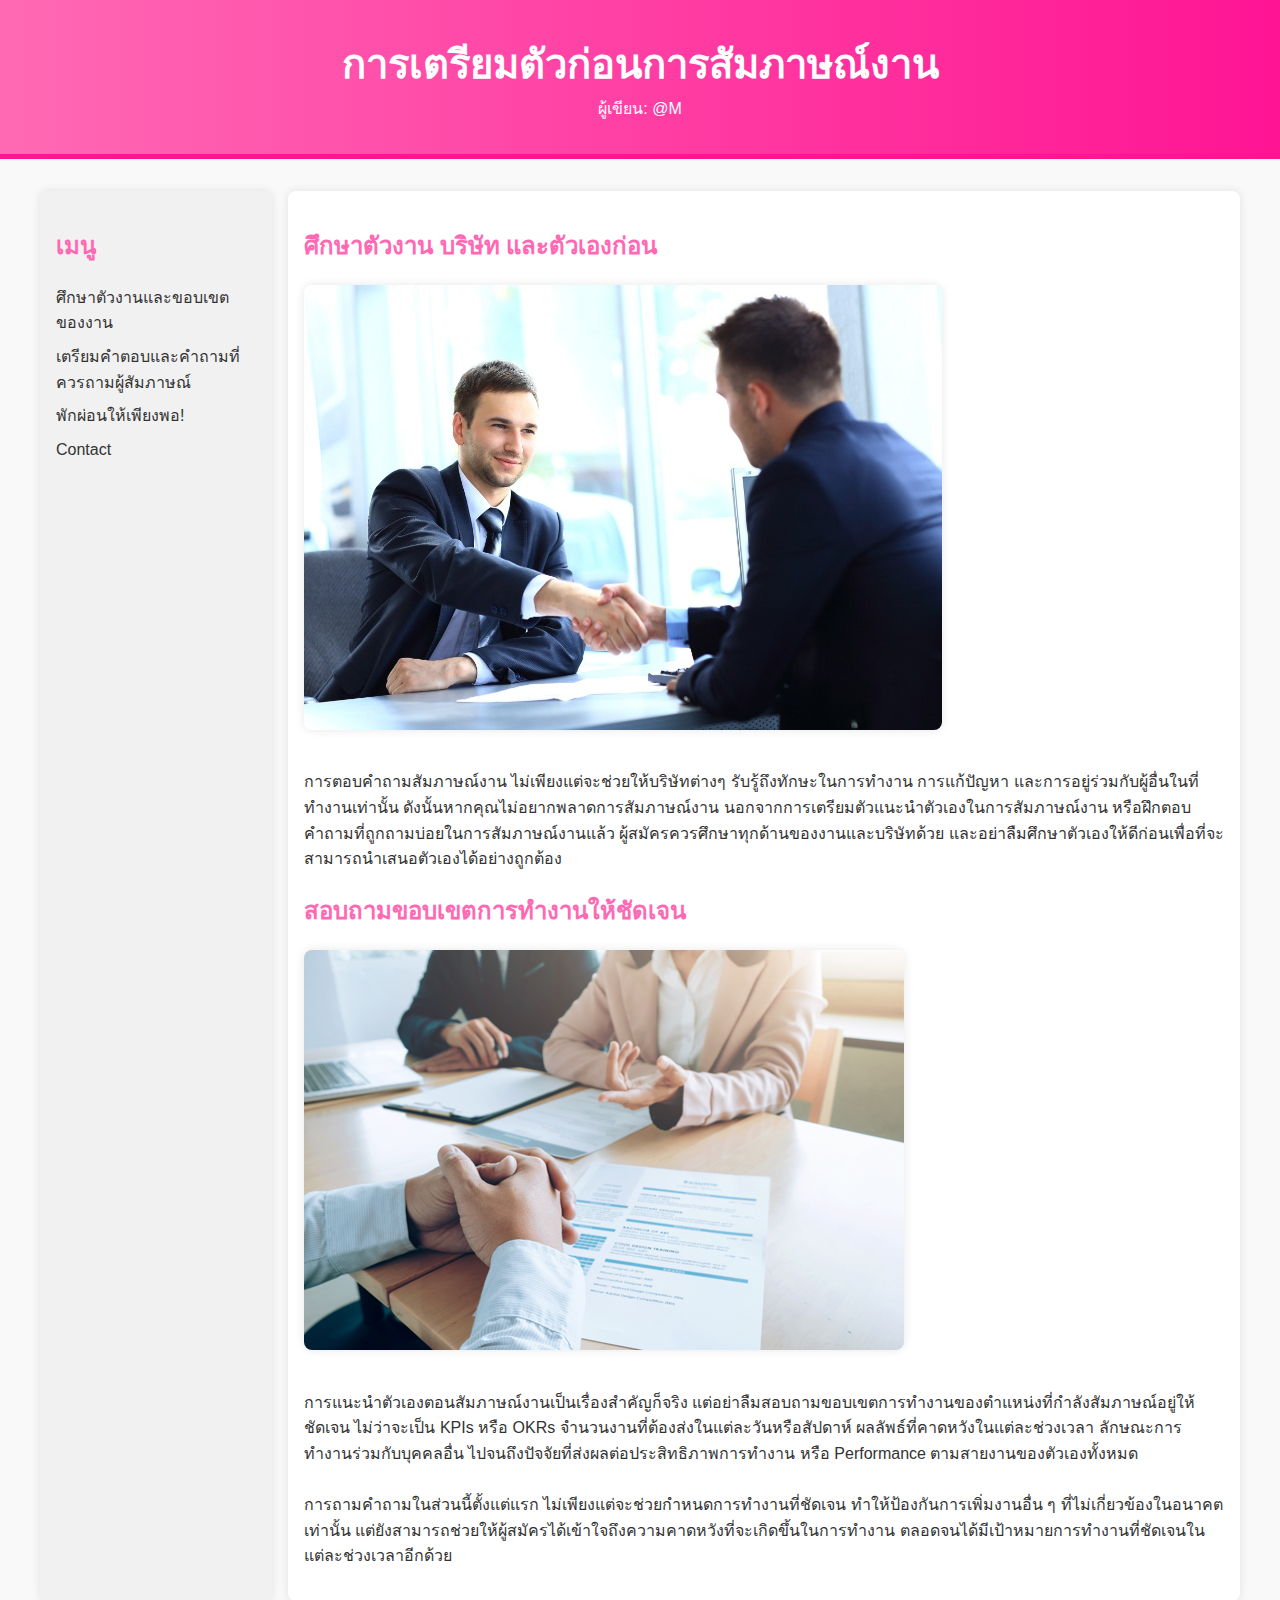
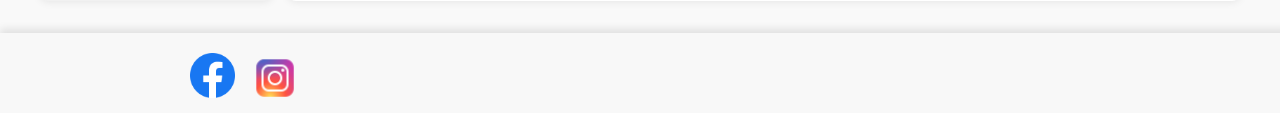
<file: index.html>
<!DOCTYPE html>
<html lang="en">
<head>
    <link rel="icon" href="./pic/icon.png" type="image/png">
    <link rel="web icon" href="./pic/icon.png" type="image/png">
    <meta charset="UTF-8">
    <meta name="viewport" content="width=device-width, initial-scale=1.0">
    <title>Essay</title>
    <link rel="stylesheet" href="styles.css">
</head>
<body>
    <header>
        <h1>การเตรียมตัวก่อนการสัมภาษณ์งาน</h1>
        <p>ผู้เขียน: @M</p>
    </header>
    <div class="container">
        <aside class="sidebar">
            <h2>เมนู</h2>
            <ul>
                <li><a href="index.html">ศึกษาตัวงานและขอบเขตของงาน</a></li>
                <li><a href="question.html">เตรียมคำตอบและคำถามที่ควรถามผู้สัมภาษณ์</a></li>
                <li><a href="rest.html">พักผ่อนให้เพียงพอ!</a></li>
                <li><a href="#footer">Contact</a></li>
            </ul>
        </aside>
        <main>
            <article>
                <h2>ศึกษาตัวงาน บริษัท และตัวเองก่อน</h2>
                <img src="./pic/pic1.jpg" alt="1st pic" class="article-image">
                <p>การตอบคำถามสัมภาษณ์งาน ไม่เพียงแต่จะช่วยให้บริษัทต่างๆ รับรู้ถึงทักษะในการทำงาน การแก้ปัญหา และการอยู่ร่วมกับผู้อื่นในที่ทำงานเท่านั้น ดังนั้นหากคุณไม่อยากพลาดการสัมภาษณ์งาน 
                    นอกจากการเตรียมตัวแนะนำตัวเองในการสัมภาษณ์งาน หรือฝึกตอบคำถามที่ถูกถามบ่อยในการสัมภาษณ์งานแล้ว ผู้สมัครควรศึกษาทุกด้านของงานและบริษัทด้วย และอย่าลืมศึกษาตัวเองให้ดีก่อนเพื่อที่จะสามารถนำเสนอตัวเองได้อย่างถูกต้อง</p>
                <h2>สอบถามขอบเขตการทำงานให้ชัดเจน</h2>
                <img src="./pic/pic2.jpg" alt="2nd pic" class="article-image">
                <p>การแนะนําตัวเองตอนสัมภาษณ์งานเป็นเรื่องสำคัญก็จริง แต่อย่าลืมสอบถามขอบเขตการทำงานของตำแหน่งที่กำลังสัมภาษณ์อยู่ให้ชัดเจน ไม่ว่าจะเป็น KPIs หรือ OKRs จำนวนงานที่ต้องส่งในแต่ละวันหรือสัปดาห์ 
                    ผลลัพธ์ที่คาดหวังในแต่ละช่วงเวลา ลักษณะการทำงานร่วมกับบุคคลอื่น ไปจนถึงปัจจัยที่ส่งผลต่อประสิทธิภาพการทำงาน หรือ Performance ตามสายงานของตัวเองทั้งหมด
                </br>
                </br>
                    การถามคำถามในส่วนนี้ตั้งแต่แรก ไม่เพียงแต่จะช่วยกำหนดการทำงานที่ชัดเจน ทำให้ป้องกันการเพิ่มงานอื่น ๆ ที่ไม่เกี่ยวข้องในอนาคตเท่านั้น แต่ยังสามารถช่วยให้ผู้สมัครได้เข้าใจถึงความคาดหวังที่จะเกิดขึ้นในการทำงาน 
                    ตลอดจนได้มีเป้าหมายการทำงานที่ชัดเจนในแต่ละช่วงเวลาอีกด้วย</p>
            </article>
        </main>
    </div>
    <footer id="footer" style="text-align: left; padding: 20px; 
    background-color: #f8f8f8; box-shadow: 0px -4px 8px rgba(0, 0, 0, 0.1); width: 100%; height: 40px; bottom: 0;">
        <div style="position: absolute; left: 190px;">
            <a href="https://www.facebook.com/satangzsl/" target="_blank">
                <img src="./pic/fbicon.png" alt="Facebook" width="45" height="45">
            </a>
        </div>
        <div style="position: absolute; left: 250px;">
            <a href="https://www.instagram.com/ryiem_09/" target="_blank">
                <img src="./pic/igicon.png" alt="Instagram" width="50" height="50">
            </a>
        </div>
    </footer>
</body>
</html>
</file>
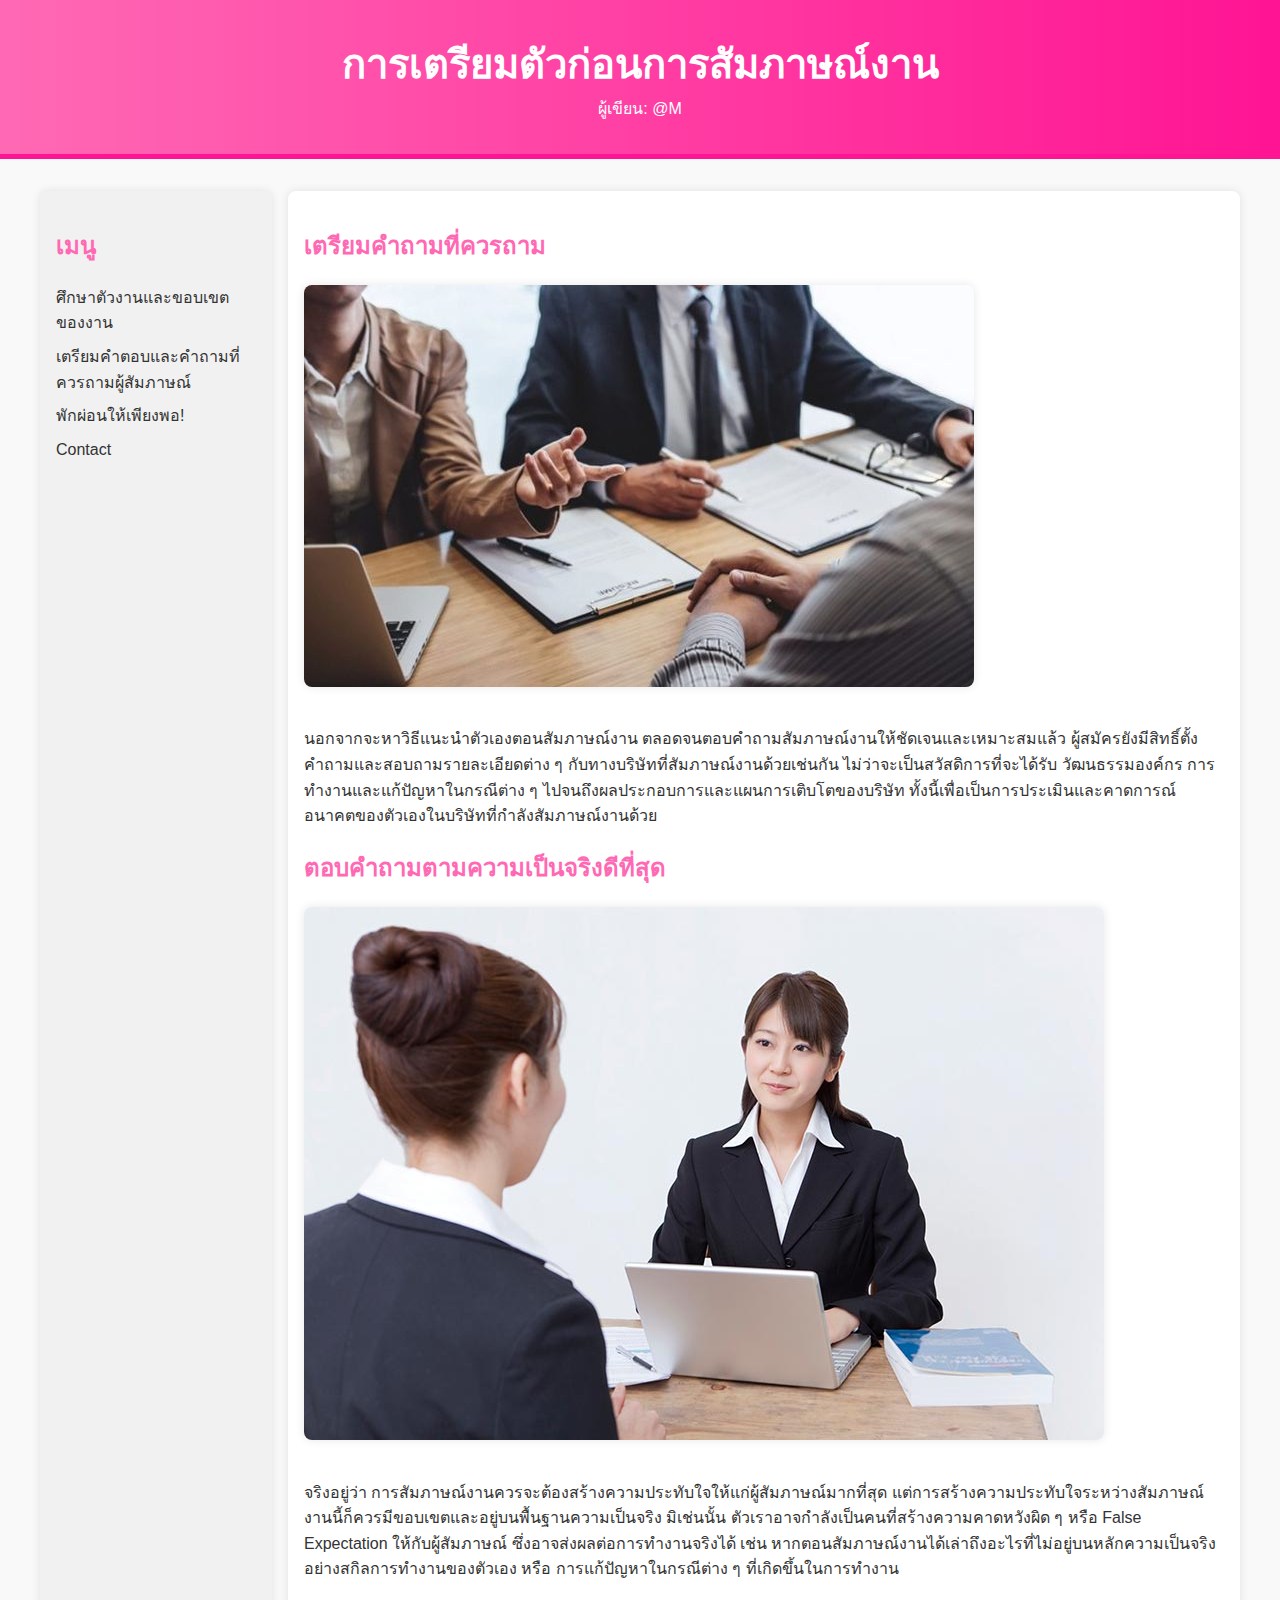
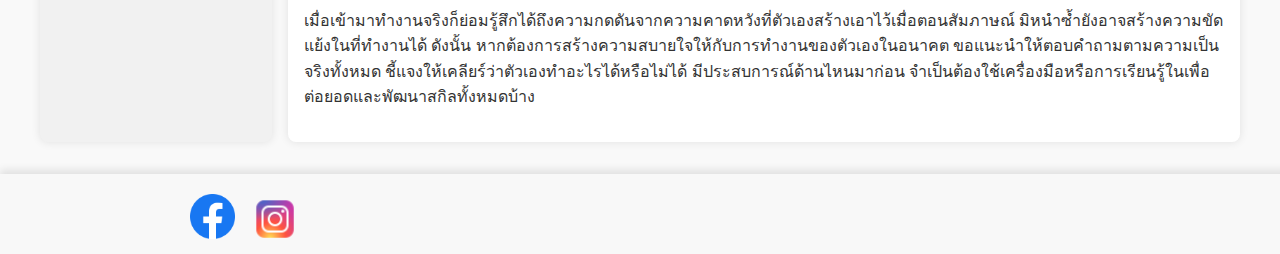
<file: question.html>
<!DOCTYPE html>
<html lang="en">
<head>
    <link rel="icon" href="./pic/icon.png" type="image/png">
    <link rel="web icon" href="./pic/icon.png" type="image/png">
    <meta charset="UTF-8">
    <meta name="viewport" content="width=device-width, initial-scale=1.0">
    <title>Questions</title>
    <link rel="stylesheet" href="styles.css">
</head>
<body>
    <header>
        <h1>การเตรียมตัวก่อนการสัมภาษณ์งาน</h1>
        <p>ผู้เขียน: @M</p>
    </header>
    <div class="container">
        <aside class="sidebar">
            <h2>เมนู</h2>
            <ul>
                <li><a href="index.html">ศึกษาตัวงานและขอบเขตของงาน</a></li>
                <li><a href="question.html">เตรียมคำตอบและคำถามที่ควรถามผู้สัมภาษณ์</a></li>
                <li><a href="rest.html">พักผ่อนให้เพียงพอ!</a></li>
                <li><a href="footer">Contact</a></li>
            </ul>
        </aside>
        <main>
            <article>
                <h2>เตรียมคำถามที่ควรถาม</h2>
                <img src="./pic/pic3.jpg" alt="3rd pic" class="article-image">
                <p>นอกจากจะหาวิธีแนะนำตัวเองตอนสัมภาษณ์งาน ตลอดจนตอบคำถามสัมภาษณ์งานให้ชัดเจนและเหมาะสมแล้ว ผู้สมัครยังมีสิทธิ์ตั้งคำถามและสอบถามรายละเอียดต่าง ๆ กับทางบริษัทที่สัมภาษณ์งานด้วยเช่นกัน
                ไม่ว่าจะเป็นสวัสดิการที่จะได้รับ วัฒนธรรมองค์กร การทำงานและแก้ปัญหาในกรณีต่าง ๆ ไปจนถึงผลประกอบการและแผนการเติบโตของบริษัท ทั้งนี้เพื่อเป็นการประเมินและคาดการณ์อนาคตของตัวเองในบริษัทที่กำลังสัมภาษณ์งานด้วย</p>
                <h2>ตอบคำถามตามความเป็นจริงดีที่สุด</h2>
                <img src="./pic/pic4.jpg" alt="4th pic" class="article-image">
                <p>จริงอยู่ว่า การสัมภาษณ์งานควรจะต้องสร้างความประทับใจให้แก่ผู้สัมภาษณ์มากที่สุด แต่การสร้างความประทับใจระหว่างสัมภาษณ์งานนี้ก็ควรมีขอบเขตและอยู่บนพื้นฐานความเป็นจริง มิเช่นนั้น ตัวเราอาจกำลังเป็นคนที่สร้างความคาดหวังผิด ๆ หรือ False Expectation ให้กับผู้สัมภาษณ์ 
                    ซึ่งอาจส่งผลต่อการทำงานจริงได้ เช่น หากตอนสัมภาษณ์งานได้เล่าถึงอะไรที่ไม่อยู่บนหลักความเป็นจริง อย่างสกิลการทำงานของตัวเอง หรือ การแก้ปัญหาในกรณีต่าง ๆ ที่เกิดขึ้นในการทำงาน 
                </br>
                </br>
                เมื่อเข้ามาทำงานจริงก็ย่อมรู้สึกได้ถึงความกดดันจากความคาดหวังที่ตัวเองสร้างเอาไว้เมื่อตอนสัมภาษณ์ มิหนำซ้ำยังอาจสร้างความขัดแย้งในที่ทำงานได้                   
                    ดังนั้น หากต้องการสร้างความสบายใจให้กับการทำงานของตัวเองในอนาคต ขอแนะนำให้ตอบคำถามตามความเป็นจริงทั้งหมด ชี้แจงให้เคลียร์ว่าตัวเองทำอะไรได้หรือไม่ได้ มีประสบการณ์ด้านไหนมาก่อน จำเป็นต้องใช้เครื่องมือหรือการเรียนรู้ในเพื่อต่อยอดและพัฒนาสกิลทั้งหมดบ้าง</p>
            </article>
        </main>
    </div>
    <footer id="footer" style="text-align: left; padding: 20px; 
    background-color: #f8f8f8; box-shadow: 0px -4px 8px rgba(0, 0, 0, 0.1); width: 100%; height: 40px; bottom: 0;">
        <div style="position: absolute; left: 190px;">
            <a href="https://www.facebook.com/satangzsl/" target="_blank">
                <img src="./pic/fbicon.png" alt="Facebook" width="45" height="45">
            </a>
        </div>
        <div style="position: absolute; left: 250px;">
            <a href="https://www.instagram.com/ryiem_09/" target="_blank">
                <img src="./pic/igicon.png" alt="Instagram" width="50" height="50">
            </a>
        </div>
    </footer>
</body>
</html>
</file>
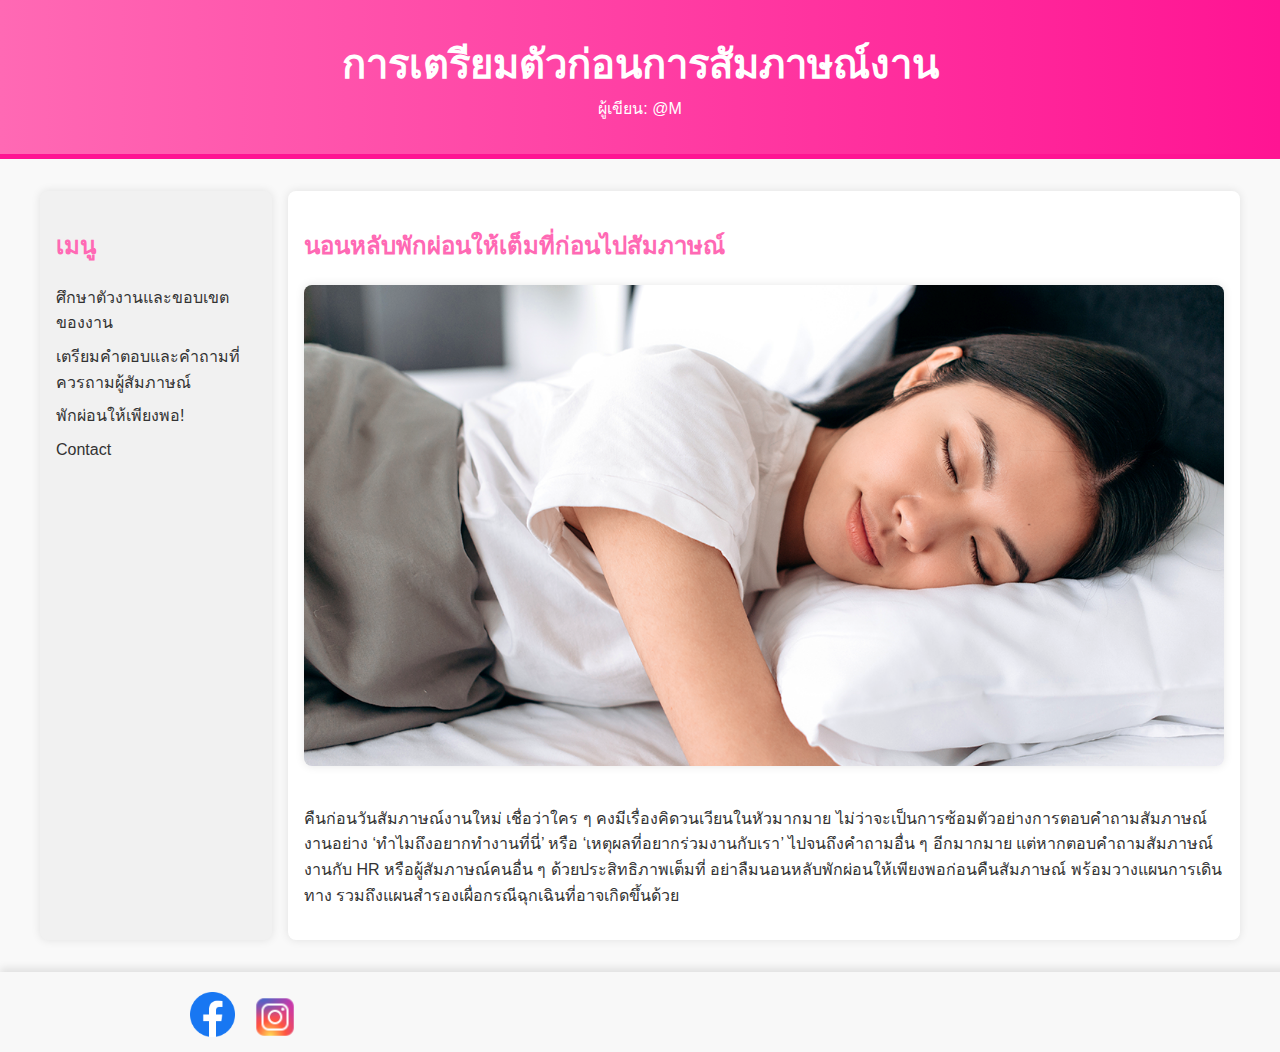
<file: rest.html>
<!DOCTYPE html>
<html lang="en">
<head>
    <link rel="icon" href="./pic/icon.png" type="image/png">
    <link rel="web icon" href="./pic/icon.png" type="image/png">
    <meta charset="UTF-8">
    <meta name="viewport" content="width=device-width, initial-scale=1.0">
    <title>Rest</title>
    <link rel="stylesheet" href="styles.css">
</head>
<body>
    <header>
        <h1>การเตรียมตัวก่อนการสัมภาษณ์งาน</h1>
        <p>ผู้เขียน: @M</p>
    </header>
    <div class="container">
        <aside class="sidebar">
            <h2>เมนู</h2>
            <ul>
                <li><a href="index.html">ศึกษาตัวงานและขอบเขตของงาน</a></li>
                <li><a href="question.html">เตรียมคำตอบและคำถามที่ควรถามผู้สัมภาษณ์</a></li>
                <li><a href="rest.html">พักผ่อนให้เพียงพอ!</a></li>
                <li><a href="#footer">Contact</a></li>
            </ul>
        </aside>
        <main>
            <article>
                <h2>นอนหลับพักผ่อนให้เต็มที่ก่อนไปสัมภาษณ์</h2>
                <img src="./pic/rest.png" alt="rest" class="article-image">
                <p>คืนก่อนวันสัมภาษณ์งานใหม่ เชื่อว่าใคร ๆ คงมีเรื่องคิดวนเวียนในหัวมากมาย ไม่ว่าจะเป็นการซ้อมตัวอย่างการตอบคำถามสัมภาษณ์งานอย่าง ‘ทำไมถึงอยากทำงานที่นี่’ หรือ ‘เหตุผลที่อยากร่วมงานกับเรา’ ไปจนถึงคำถามอื่น ๆ อีกมากมาย
                    แต่หากตอบคำถามสัมภาษณ์งานกับ HR หรือผู้สัมภาษณ์คนอื่น ๆ ด้วยประสิทธิภาพเต็มที่ อย่าลืมนอนหลับพักผ่อนให้เพียงพอก่อนคืนสัมภาษณ์ พร้อมวางแผนการเดินทาง รวมถึงแผนสำรองเผื่อกรณีฉุกเฉินที่อาจเกิดขึ้นด้วย</p>

            </article>
        </main>
    </div>
    <footer id="footer" style="text-align: left; padding: 20px; 
    background-color: #f8f8f8; box-shadow: 0px -4px 8px rgba(0, 0, 0, 0.1); width: 100%; height: 40px; bottom: 0;">
        <div style="position: absolute; left: 190px;">
            <a href="https://www.facebook.com/satangzsl/" target="_blank">
                <img src="./pic/fbicon.png" alt="Facebook" width="45" height="45">
            </a>
        </div>
        <div style="position: absolute; left: 250px;">
            <a href="https://www.instagram.com/ryiem_09/" target="_blank">
                <img src="./pic/igicon.png" alt="Instagram" width="50" height="50">
            </a>
        </div>
    </footer>
</body>
</html>
</file>
<file: styles.css>
body {
    font-family: 'Arial', sans-serif;
    margin: 0;
    padding: 0;
    line-height: 1.6;
    background-color: #f9f9f9;
    color: #333;
}

header {
    background: linear-gradient(to right, #ff69b4, #ff1493);
    color: white;
    padding: 2rem 0;
    text-align: center;
    border-bottom: 5px solid #ff1493;
}

header h1 {
    margin: 0;
    font-size: 2.5rem;
    animation: fadeIn 2s ease-in-out;
}

header p {
    margin: 0;
    font-size: 1rem;
    animation: fadeIn 2s ease-in-out 0.5s;
}

.container {
    display: flex;
    max-width: 1200px;
    margin: 2rem auto;
    padding: 0 1rem;
}

.sidebar {
    flex: 0 0 200px; 
    background: #f1f1f1;
    padding: 1rem;
    margin-right: 1rem;
    border-radius: 8px;
    box-shadow: 0 0 10px rgba(0, 0, 0, 0.1);
    transition: width 0.3s ease-in-out; 
    overflow: hidden; 
}

.sidebar:hover {
    width: 250px; 
}

.sidebar h2 {
    color: #ff69b4;
    font-size: 1.5rem;
    transition: color 0.3s ease-in-out;
}

.sidebar:hover h2 {
    color: #333; 
}

.sidebar ul {
    list-style-type: none;
    padding: 0;
}

.sidebar ul li {
    margin: 0.5rem 0;
}

.sidebar ul li a {
    color: #333;
    text-decoration: none;
    transition: color 0.3s ease-in-out; 
}

.sidebar ul li a:hover {
    color: #ff69b4; 
}

main {
    flex: 1; 
    background: white;
    padding: 1rem;
    box-shadow: 0 0 10px rgba(0, 0, 0, 0.1);
    border-radius: 8px;
}

article h2 {
    color: #ff69b4;
    font-size: 1.5rem;
    position: relative;
    animation: slideIn 1s ease-in-out;
}

article p {
    animation: fadeIn 1s ease-in-out 0.5s;
}

footer {
    text-align: center;
    padding: 1rem 0;
    background: #ff69b4;
    color: white;
    width: 100%;
    bottom: 0;
}

footer p {
    margin: 0;
}

.article-image {
    max-width: 100%;
    height: auto;
    margin-bottom: 1rem;
    border-radius: 8px;
    box-shadow: 0 0 10px rgba(0, 0, 0, 0.1);
    animation: slideIn 1s ease-in-out;
}

/* Animations */
@keyframes fadeIn {
    from {
        opacity: 0;
    }
    to {
        opacity: 1;
    }
}

@keyframes slideIn {
    from {
        transform: translateX(-100%);
    }
    to {
        transform: translateX(0);
    }
}

@keyframes fadeInUp {
    from {
        transform: translateY(20px);
        opacity: 0;
    }
    to {
        transform: translateY(0);
        opacity: 1;
    }
}
</file>
